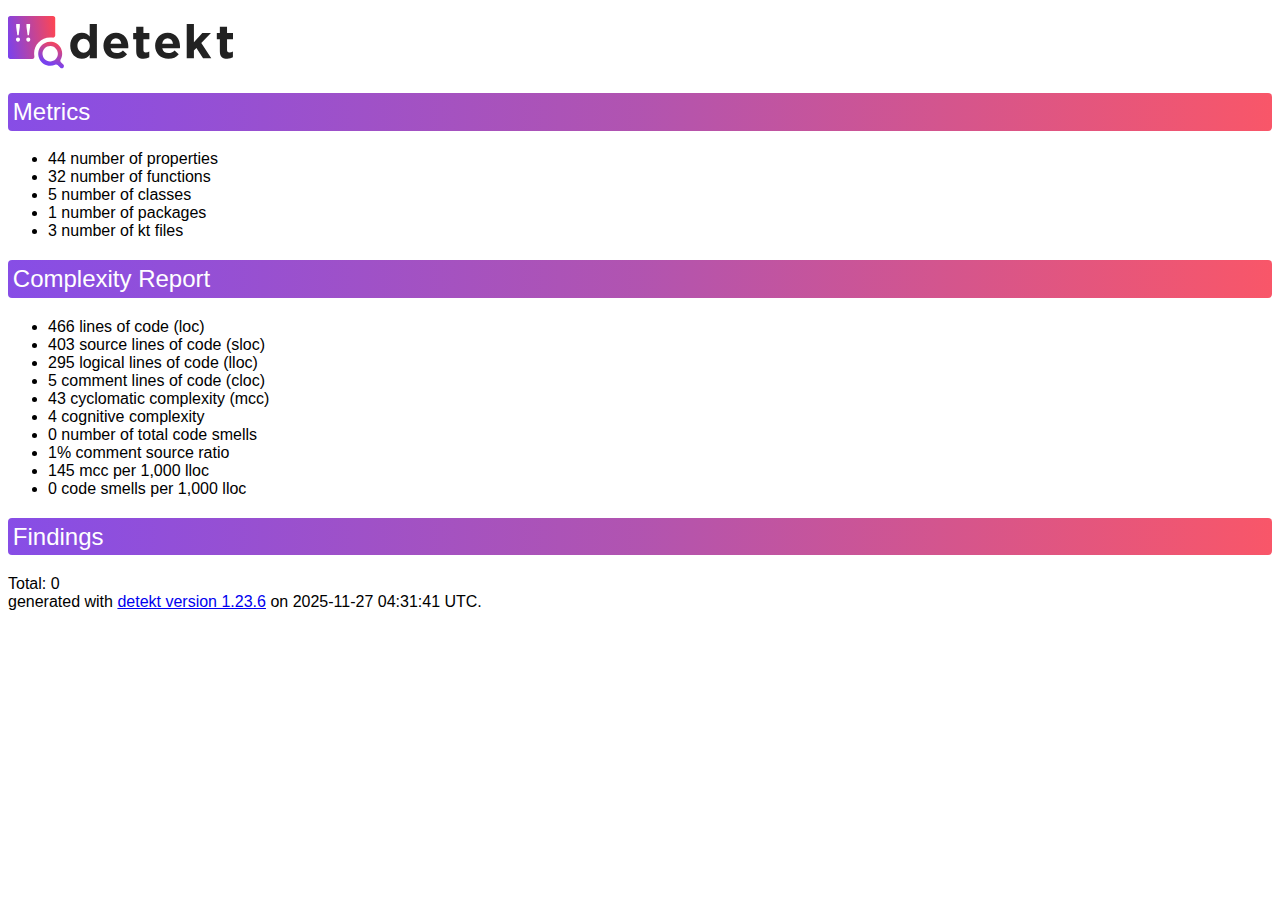
<file: docs/qa/static-analysis/detekt.html>
<!DOCTYPE html>
<html lang="en">
<head>
    <style>
        @import url('https://fonts.googleapis.com/css2?family=JetBrains+Mono:wght@400;500&display=swap');
    </style>
    <meta charset="utf-8">
    <title>detekt report</title>
    <style>

        body {
            font-family: Arial, sans-serif;
            font-weight: 400;
        }

        h1 {
            font-family: Arial, sans-serif;
            font-weight: 600;
            width: fit-content;
            background: -webkit-linear-gradient(left, rgba(105, 33, 224, 1), rgba(247, 44, 67, 1));
            -webkit-background-clip: text;
            -webkit-text-fill-color: transparent;
        }

        h2 {
            font-family: Arial, sans-serif;
            font-weight: 400;
            background: rgb(105, 33, 224);
            background: linear-gradient(90deg, rgba(105, 33, 224, 0.8) 0%, rgba(158, 41, 156, 0.8) 50%, rgba(247, 44, 67, 0.8) 100%);
            padding: 0.2em;
            color: #ffffff;
            border-radius: 4px;
        }

        h3 {
            font-family: Arial, sans-serif;
            background: linear-gradient(90deg, rgba(105, 33, 224, 0.4) 0%, rgba(158, 41, 156, 0.4) 50%, rgba(247, 44, 67, 0.4) 100%);
            padding: 0.5em;
            border-radius: 4px;
        }

        .rule-container {
            background: linear-gradient(90deg, rgba(105, 33, 224, 0.2) 0%, rgba(158, 41, 156, 0.2) 100%);
            border-radius: 4px;
            padding-left: 1em;
            padding-bottom: 0.3em;
            padding-top: 0.3em;
            padding-right: 1em;
            line-height: 1.5em;
            margin-bottom: 8px;
            margin-top: 8px;
        }

        .rule {
            font-family: Arial, sans-serif;
            padding: 0.3em;
            font-weight: 600;
            border-radius: 3px;
        }

        .description {
            font-family: Arial, sans-serif;
            color: #000000;
            padding: 0.3em;
        }

        .location {
            font-family: Jetbrains Mono, monospace;
            font-weight: 500;
            color: #000000;
            display: block;
        }

        .message {
            font-family: Arial, sans-serif;
            font-size: 0.8em;
            color: #444444;
            display: block;
            margin-top: 1pt;
        }

        code {
            font-family: JetBrains Mono, monospace;
            font-weight: 400;
        }

        pre {
            font-family: JetBrains Mono, monospace;
            font-weight: 500;
            border: 1px solid #e0e0e0;
            overflow: auto;
        }

        .lineno {
            margin-right: 24px;
            color: #9771c3;
            background-color: rgba(230, 211, 243, 0.51);
        }

        .error {
            background: url([data-uri]) bottom repeat-x;
        }

        .exception {
            color: #b60808;
            display: inline-block;
            background-color: #ecdada;
            border-color: #b60808;
            border-radius: 10px;
            border: solid 2px;
            padding-left: 16px;
            padding-right: 16px;
            margin-bottom: 16px;
        }
    </style>
</head>
<body>

<svg xmlns="http://www.w3.org/2000/svg" width="225" height="53" viewBox="0 0 225 53" fill="none"
     style="padding-top: 8px">
    <path d="M88.8883 42.2665V7.99487H81.6954V20.389C79.9918 18.3703 77.6257 16.6332 73.7926 16.6332C67.7828 16.6332 62.2461 21.2341 62.2461 29.6377V29.7316C62.2461 38.1352 67.8774 42.736 73.7926 42.736C77.5311 42.736 79.9445 40.9989 81.6954 38.6516V42.2665H88.8883ZM81.79 29.7316C81.79 33.9099 78.998 36.6798 75.6382 36.6798C72.2783 36.6798 69.439 33.9099 69.439 29.7316V29.6377C69.439 25.4124 72.2783 22.6894 75.6382 22.6894C78.998 22.6894 81.79 25.4593 81.79 29.6377V29.7316Z"
          fill="#222222"/>
    <path d="M120.325 30.3888V30.2949C120.325 23.1589 116.444 16.6332 107.974 16.6332C100.591 16.6332 95.4334 22.5486 95.4334 29.7316V29.8254C95.4334 37.5248 101.065 42.8299 108.683 42.8299C113.274 42.8299 116.681 41.0459 119.047 38.1352L114.93 34.5202C112.942 36.3511 111.192 37.1023 108.778 37.1023C105.56 37.1023 103.289 35.4122 102.579 32.1728H120.23C120.277 31.5156 120.325 31.093 120.325 30.3888ZM113.321 27.7128H102.484C103.052 24.4734 104.992 22.3608 107.974 22.3608C111.002 22.3608 112.895 24.5204 113.321 27.7128Z"
          fill="#222222"/>
    <path d="M141.278 41.2337V35.5061C140.237 36.0695 139.054 36.3981 137.729 36.3981C136.12 36.3981 135.41 35.6 135.41 33.9568V23.2059H141.373V17.1027H135.41V10.6709H128.217V17.1027H125.189V23.2059H128.217V35.1305C128.217 40.952 131.199 42.6891 135.599 42.6891C138.013 42.6891 139.764 42.1257 141.278 41.2337Z"
          fill="#222222"/>
    <path d="M172.008 30.3888V30.2949C172.008 23.1589 168.128 16.6332 159.657 16.6332C152.275 16.6332 147.117 22.5486 147.117 29.7316V29.8254C147.117 37.5248 152.748 42.8299 160.367 42.8299C164.958 42.8299 168.365 41.0459 170.731 38.1352L166.614 34.5202C164.626 36.3511 162.875 37.1023 160.462 37.1023C157.244 37.1023 154.973 35.4122 154.263 32.1728H171.914C171.961 31.5156 172.008 31.093 172.008 30.3888ZM165.005 27.7128H154.168C154.736 24.4734 156.676 22.3608 159.657 22.3608C162.686 22.3608 164.579 24.5204 165.005 27.7128Z"
          fill="#222222"/>
    <path d="M203.278 42.2665L193.293 27.0086L202.947 17.1027H194.334L185.911 26.2574V7.99487H178.718V42.2665H185.911V34.6141L188.419 31.985L195.044 42.2665H203.278Z"
          fill="#222222"/>
    <path d="M224.905 41.2337V35.5061C223.864 36.0695 222.681 36.3981 221.356 36.3981C219.747 36.3981 219.037 35.6 219.037 33.9568V23.2059H225V17.1027H219.037V10.6709H211.844V17.1027H208.816V23.2059H211.844V35.1305C211.844 40.952 214.826 42.6891 219.227 42.6891C221.64 42.6891 223.391 42.1257 224.905 41.2337Z"
          fill="#222222"/>
    <path fill-rule="evenodd" clip-rule="evenodd"
          d="M2.18611 0C0.978755 0 0 0.978755 0 2.18611V40.771C0 41.9783 0.978755 42.9571 2.18611 42.9571H24.2534C25.6525 42.9571 26.6258 41.5473 26.3774 40.1705C26.2109 39.2481 26.124 38.2981 26.124 37.3279C26.124 28.5443 33.2445 21.4239 42.028 21.4239C42.8689 21.4239 43.6945 21.4892 44.5001 21.6149C45.8578 21.8268 47.22 20.8585 47.22 19.4844V2.18611C47.22 0.978755 46.2412 0 45.0339 0H2.18611Z"
          fill="url(#paint0_linear)"/>
    <path d="M55.3358 48.6166L54.7673 48.0481L53.2421 46.5229L52.9516 46.2324C52.2427 45.5234 52.1855 44.4067 52.673 43.5306C53.6299 41.8109 54.1762 39.833 54.1762 37.7293C54.1762 32.9104 51.3147 28.7499 47.2029 26.8501C46.5196 26.5344 45.8024 26.2808 45.0573 26.0974C44.3636 25.9268 43.6467 25.8164 42.9118 25.7727C42.6749 25.7587 42.4369 25.7495 42.1966 25.7495C38.5166 25.7495 35.2203 27.4188 33.0211 30.0381C31.9784 31.2802 31.1838 32.7357 30.7114 34.3293C30.3916 35.4079 30.217 36.5481 30.217 37.7291C30.217 38.0293 30.2319 38.3259 30.2537 38.6205C30.3082 39.3559 30.4265 40.0733 30.6082 40.766C30.8038 41.5117 31.0689 42.2296 31.3974 42.9116C33.3332 46.9295 37.4465 49.7089 42.1967 49.7089C43.957 49.7089 45.6291 49.3259 47.1357 48.6403C47.9841 48.2543 49.0046 48.3536 49.6636 49.0127L50.0894 49.4385L51.6301 50.9794L52.3016 51.6509C52.7205 52.0699 53.2697 52.2794 53.8186 52.2794C54.3677 52.2794 54.9169 52.0699 55.3357 51.6509C56.1738 50.8129 56.1738 49.4544 55.3358 48.6166ZM42.1967 45.418C39.9525 45.418 37.93 44.451 36.5232 42.9122C35.9485 42.2836 35.4772 41.5594 35.135 40.7667C34.845 40.0954 34.6493 39.3746 34.5617 38.6211C34.5277 38.3283 34.5084 38.0314 34.5084 37.7297C34.5084 33.4903 37.9574 30.0413 42.1968 30.0413C42.4379 30.0413 42.6762 30.0539 42.912 30.0756C43.6638 30.1455 44.3837 30.3242 45.0576 30.5956C45.8458 30.9127 46.5689 31.3564 47.2031 31.902C48.8434 33.3131 49.8852 35.4015 49.8852 37.7297C49.885 41.9688 46.4361 45.418 42.1967 45.418Z"
          fill="url(#paint1_linear)"/>
    <path d="M9.9936 25.6979C9.34217 25.6979 8.84618 25.4958 8.50566 25.0914C8.16514 24.6709 7.99487 24.1695 7.99487 23.5873V23.4903C7.99487 22.908 8.16514 22.4147 8.50566 22.0104C8.84618 21.5899 9.34217 21.3796 9.9936 21.3796C10.645 21.3796 11.141 21.5899 11.4815 22.0104C11.8221 22.4147 11.9923 22.908 11.9923 23.4903V23.5873C11.9923 24.1695 11.8221 24.6709 11.4815 25.0914C11.141 25.4958 10.645 25.6979 9.9936 25.6979ZM8.17254 10.8158V7.99487H11.8147V10.8158L10.6598 19.1612H9.32736L8.17254 10.8158Z"
          fill="white"/>
    <path d="M20.2729 25.6979C19.6215 25.6979 19.1255 25.4958 18.785 25.0914C18.4444 24.6709 18.2742 24.1695 18.2742 23.5873V23.4903C18.2742 22.908 18.4444 22.4147 18.785 22.0104C19.1255 21.5899 19.6215 21.3796 20.2729 21.3796C20.9243 21.3796 21.4203 21.5899 21.7608 22.0104C22.1014 22.4147 22.2716 22.908 22.2716 23.4903V23.5873C22.2716 24.1695 22.1014 24.6709 21.7608 25.0914C21.4203 25.4958 20.9243 25.6979 20.2729 25.6979ZM18.4518 10.8158V7.99487H22.094V10.8158L20.9391 19.1612H19.6067L18.4518 10.8158Z"
          fill="white"/>
    <defs>
        <linearGradient id="paint0_linear" x1="5.222e-07" y1="41.3361" x2="51.982" y2="33.29"
                        gradientUnits="userSpaceOnUse">
            <stop stop-color="#7942EE"/>
            <stop offset="1" stop-color="#FF4651"/>
        </linearGradient>
        <linearGradient id="paint1_linear" x1="53.0121" y1="51.5465" x2="60.9801" y2="30.2423"
                        gradientUnits="userSpaceOnUse">
            <stop stop-color="#7942EE"/>
            <stop offset="1" stop-color="#FF4651"/>
        </linearGradient>
    </defs>
</svg>

<h2>Metrics</h2>

<div>
  <ul>
    <li>44 number of properties</li>
    <li>32 number of functions</li>
    <li>5 number of classes</li>
    <li>1 number of packages</li>
    <li>3 number of kt files</li>
  </ul>
</div>


<h2>Complexity Report</h2>

<div>
  <ul>
    <li>466 lines of code (loc)</li>
    <li>403 source lines of code (sloc)</li>
    <li>295 logical lines of code (lloc)</li>
    <li>5 comment lines of code (cloc)</li>
    <li>43 cyclomatic complexity (mcc)</li>
    <li>4 cognitive complexity</li>
    <li>0 number of total code smells</li>
    <li>1% comment source ratio</li>
    <li>145 mcc per 1,000 lloc</li>
    <li>0 code smells per 1,000 lloc</li>
  </ul>
</div>


<h2>Findings</h2>
<div>Total: 0</div>


generated with <a href="https://detekt.dev/">detekt version 1.23.6</a> on 2025-11-27 04:31:41 UTC.

</body>
</html>
</file>
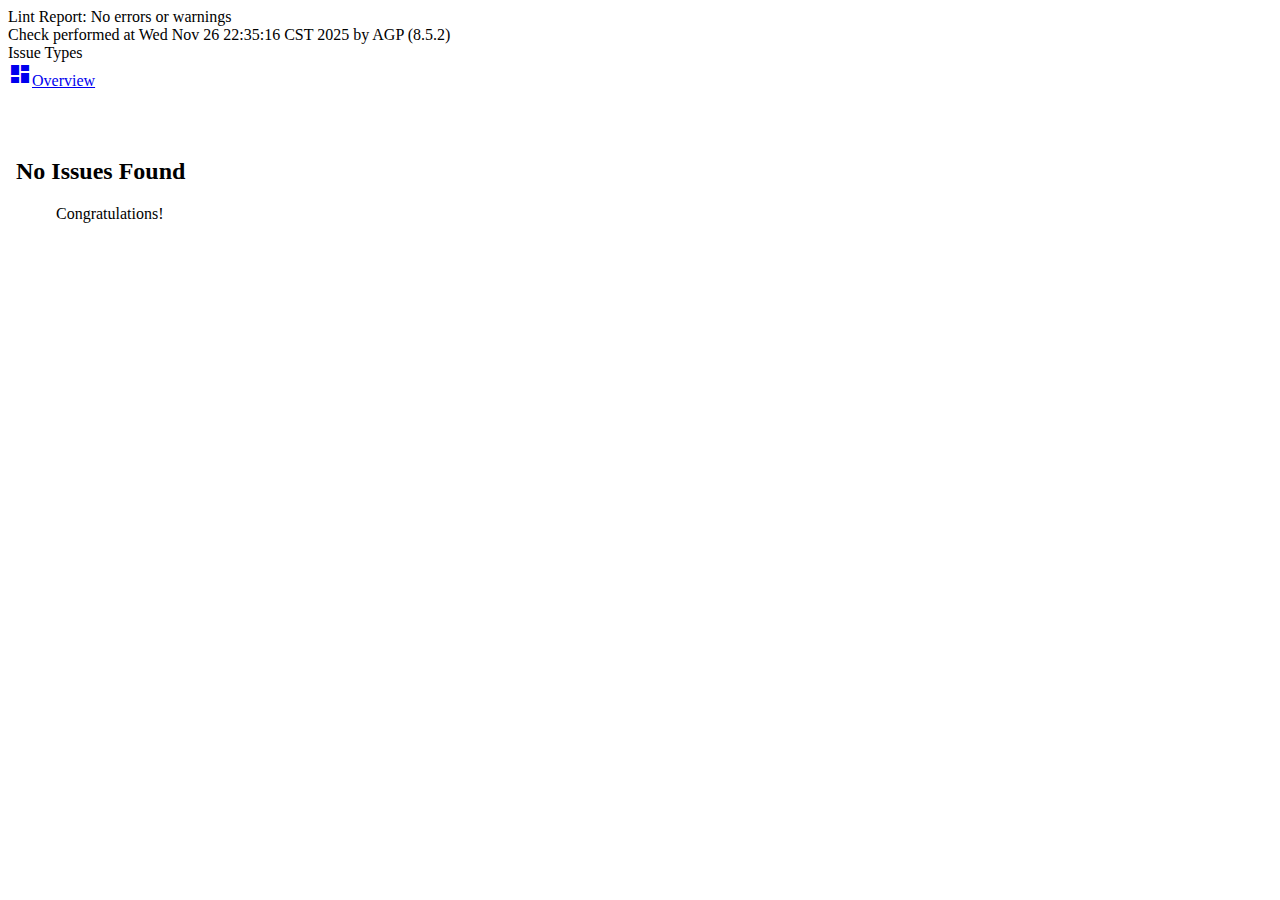
<file: docs/qa/static-analysis/lint-results-debug.html>
<!DOCTYPE html PUBLIC "-//W3C//DTD XHTML 1.0 Transitional//EN" "http://www.w3.org/TR/xhtml1/DTD/xhtml1-transitional.dtd">
<html xmlns="http://www.w3.org/1999/xhtml">

<head>
<meta http-equiv="Content-Type" content="text/html; charset=UTF-8" />
<title>Lint Report</title>
<link rel="stylesheet" href="https://fonts.googleapis.com/icon?family=Material+Icons">
 <link rel="stylesheet" href="https://code.getmdl.io/1.2.1/material.blue-indigo.min.css" />
<link rel="stylesheet" href="http://fonts.googleapis.com/css?family=Roboto:300,400,500,700" type="text/css">
<script defer src="https://code.getmdl.io/1.2.0/material.min.js"></script>
<style>
section.section--center {
    max-width: 860px;
}
.mdl-card__supporting-text + .mdl-card__actions {
    border-top: 1px solid rgba(0, 0, 0, 0.12);
}
main > .mdl-layout__tab-panel {
  padding: 8px;
  padding-top: 48px;
}

.mdl-card__actions {
    margin: 0;
    padding: 4px 40px;
    color: inherit;
}
.mdl-card > * {
    height: auto;
}
.mdl-card__actions a {
    color: #00BCD4;
    margin: 0;
}
.error-icon {
    color: #bb7777;
    vertical-align: bottom;
}
.warning-icon {
    vertical-align: bottom;
}
.mdl-layout__content section:not(:last-of-type) {
  position: relative;
  margin-bottom: 48px;
}

.mdl-card .mdl-card__supporting-text {
  margin: 40px;
  -webkit-flex-grow: 1;
      -ms-flex-positive: 1;
          flex-grow: 1;
  padding: 0;
  color: inherit;
  width: calc(100% - 80px);
}
div.mdl-layout__drawer-button .material-icons {
    line-height: 48px;
}
.mdl-card .mdl-card__supporting-text {
    margin-top: 0px;
}
.chips {
    float: right;
    vertical-align: middle;
}

pre.errorlines {
    background-color: white;
    font-family: monospace;
    border: 1px solid #e0e0e0;
    line-height: 0.9rem;
    font-size: 0.9rem;    padding: 1px 0px 1px; 1px;
    overflow: scroll;
}
.prefix {
    color: #660e7a;
    font-weight: bold;
}
.attribute {
    color: #0000ff;
    font-weight: bold;
}
.value {
    color: #008000;
    font-weight: bold;
}
.tag {
    color: #000080;
    font-weight: bold;
}
.comment {
    color: #808080;
    font-style: italic;
}
.javadoc {
    color: #808080;
    font-style: italic;
}
.annotation {
    color: #808000;
}
.string {
    color: #008000;
    font-weight: bold;
}
.number {
    color: #0000ff;
}
.keyword {
    color: #000080;
    font-weight: bold;
}
.caretline {
    background-color: #fffae3;
}
.lineno {
    color: #999999;
    background-color: #f0f0f0;
}
.error {
    display: inline-block;
    position:relative;
    background: url([data-uri]) bottom repeat-x;
}
.warning {
    text-decoration: none;
    background-color: #f6ebbc;
}
.overview {
    padding: 10pt;
    width: 100%;
    overflow: auto;
    border-collapse:collapse;
}
.overview tr {
    border-bottom: solid 1px #eeeeee;
}
.categoryColumn a {
     text-decoration: none;
     color: inherit;
}
.countColumn {
    text-align: right;
    padding-right: 20px;
    width: 50px;
}
.issueColumn {
   padding-left: 16px;
}
.categoryColumn {
   position: relative;
   left: -50px;
   padding-top: 20px;
   padding-bottom: 5px;
}
.options {
   padding-left: 16px;
}
</style>
<script language="javascript" type="text/javascript">
<!--
function reveal(id) {
if (document.getElementById) {
document.getElementById(id).style.display = 'block';
document.getElementById(id+'Link').style.display = 'none';
}
}
function hideid(id) {
if (document.getElementById) {
document.getElementById(id).style.display = 'none';
}
}
//-->
</script>
</head>
<body class="mdl-color--grey-100 mdl-color-text--grey-700 mdl-base">
<div class="mdl-layout mdl-js-layout mdl-layout--fixed-header">
  <header class="mdl-layout__header">
    <div class="mdl-layout__header-row">
      <span class="mdl-layout-title">Lint Report: No errors or warnings</span>
      <div class="mdl-layout-spacer"></div>
      <nav class="mdl-navigation mdl-layout--large-screen-only">Check performed at Wed Nov 26 22:35:16 CST 2025 by AGP (8.5.2)</nav>
    </div>
  </header>
  <div class="mdl-layout__drawer">
    <span class="mdl-layout-title">Issue Types</span>
    <nav class="mdl-navigation">
      <a class="mdl-navigation__link" href="#overview"><i class="material-icons">dashboard</i>Overview</a>
    </nav>
  </div>
  <main class="mdl-layout__content">
    <div class="mdl-layout__tab-panel is-active"><section class="section--center mdl-grid mdl-grid--no-spacing mdl-shadow--2dp" id="NoIssuesCard" style="display: block;">
            <div class="mdl-card mdl-cell mdl-cell--12-col">
  <div class="mdl-card__title">
    <h2 class="mdl-card__title-text">No Issues Found</h2>
  </div>
              <div class="mdl-card__supporting-text">
Congratulations!            </div>
            </div>
          </section>    </div>
  </main>
</div>
</body>
</html>
</file>
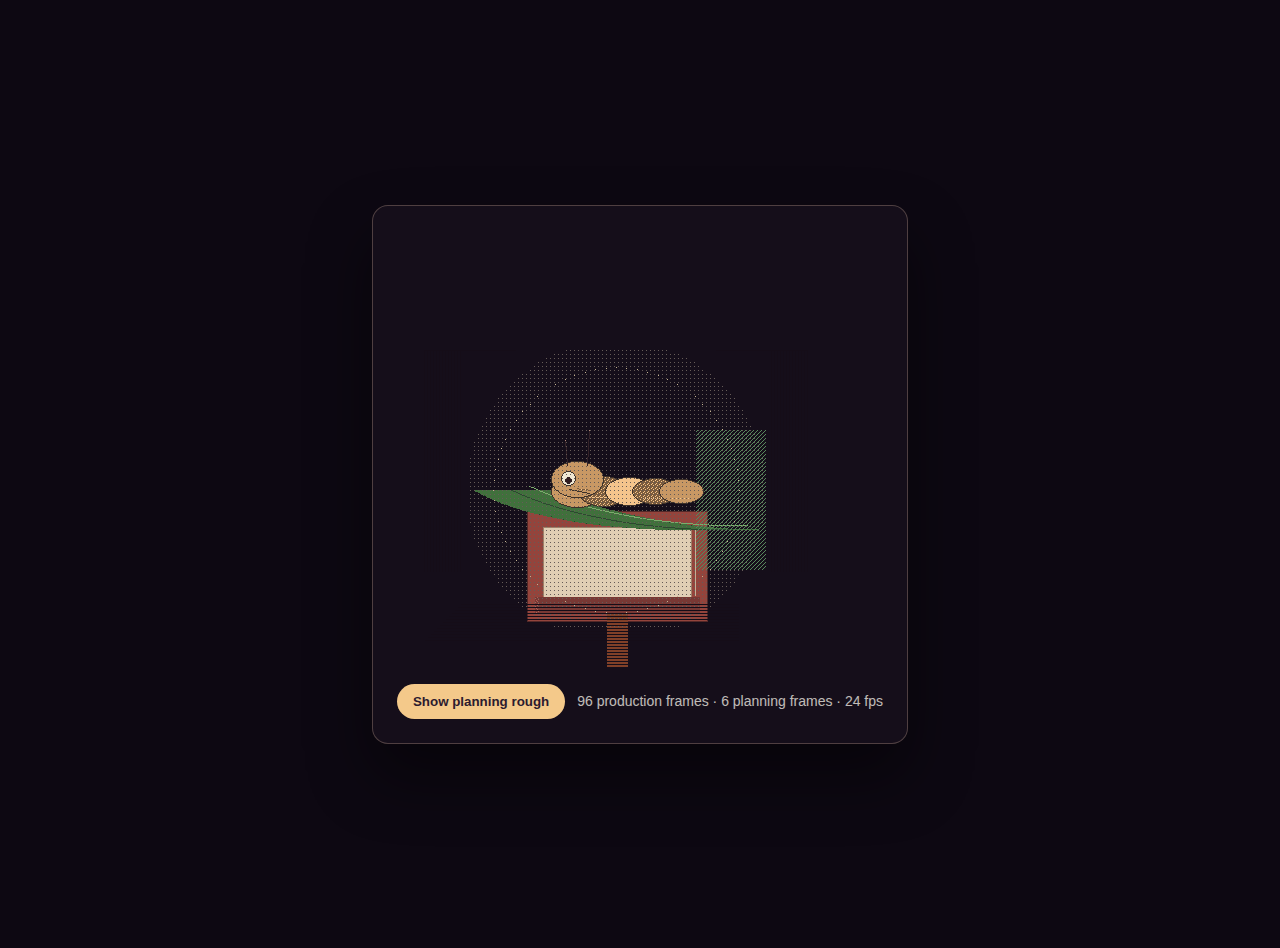
<file: art/export/pets/bookworm/ambient_idle_loop/bookworm_idle_preview.html>
<!DOCTYPE html>
<html lang="en">
  <head>
    <meta charset="utf-8" />
    <title>BookWorm Ambient Idle Loop Preview</title>
    <style>
      :root {
        color-scheme: dark;
        font-family: 'Inter', 'Segoe UI', sans-serif;
        background: #0d0812;
        color: #f9f5ec;
      }
      body {
        margin: 0;
        min-height: 100vh;
        display: flex;
        align-items: center;
        justify-content: center;
        padding: 24px;
      }
      .card {
        background: rgba(22, 16, 28, 0.9);
        border: 1px solid rgba(250, 212, 184, 0.25);
        border-radius: 16px;
        padding: 24px;
        box-shadow: 0 32px 64px rgba(0, 0, 0, 0.45);
        max-width: 720px;
      }
      canvas {
        display: block;
        width: 438px;
        height: 438px;
        image-rendering: pixelated;
        border-radius: 20px;
      }
      .controls {
        margin-top: 16px;
        display: flex;
        gap: 12px;
        align-items: center;
      }
      button {
        background: #f4c98a;
        color: #2c1b2f;
        border: none;
        padding: 10px 16px;
        border-radius: 999px;
        cursor: pointer;
        font-weight: 600;
      }
      button:focus-visible {
        outline: 2px solid #ffffff;
        outline-offset: 2px;
      }
      .meta {
        font-size: 14px;
        opacity: 0.75;
      }
    </style>
  </head>
  <body>
    <div class="card">
      <canvas id="preview" width="438" height="438" aria-label="BookWorm ambient idle animation preview"></canvas>
      <div class="controls">
        <button id="toggle-mode" type="button">Show planning rough</button>
        <span class="meta">96 production frames · 6 planning frames · 24 fps</span>
      </div>
    </div>
    <script type="module">
      import { bookwormIdleFrames, bookwormIdlePlanningFrames, bookwormIdleMeta } from './bookworm_idle_assets.js';

      const canvas = document.getElementById('preview');
      const ctx = canvas.getContext('2d');
      const toggle = document.getElementById('toggle-mode');

      let frameIndex = 0;
      let usingPlanning = false;
      let lastTimestamp = 0;

      const finalFrames = bookwormIdleFrames.map(src => Object.assign(new Image(), { src }));
      const planningFrames = bookwormIdlePlanningFrames.map(src => Object.assign(new Image(), { src }));

      toggle.addEventListener('click', () => {
        usingPlanning = !usingPlanning;
        toggle.textContent = usingPlanning ? 'Show production render' : 'Show planning rough';
        frameIndex = 0;
      });

      function drawFrame(images, index) {
        const image = images[index % images.length];
        if (!image.complete) {
          return;
        }
        ctx.clearRect(0, 0, canvas.width, canvas.height);
        ctx.drawImage(image, 0, 0);
      }

      function step(timestamp) {
        const elapsed = timestamp - lastTimestamp;
        const interval = 1000 / bookwormIdleMeta.fps;
        const frames = usingPlanning ? planningFrames : finalFrames;

        if (elapsed >= interval) {
          drawFrame(frames, frameIndex);
          frameIndex = (frameIndex + 1) % frames.length;
          lastTimestamp = timestamp;
        }
        requestAnimationFrame(step);
      }

      requestAnimationFrame(step);
    </script>
  </body>
</html>
</file>
